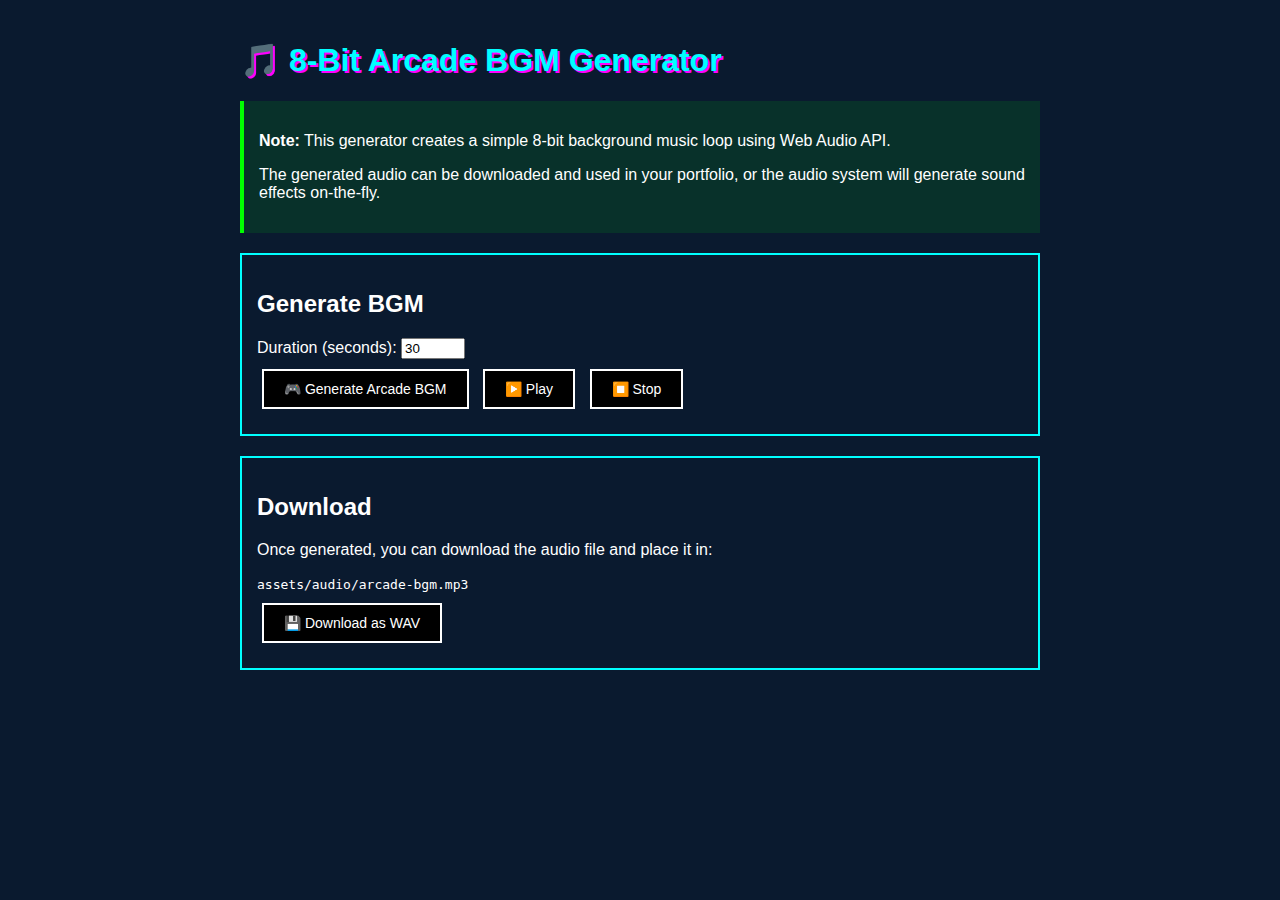
<file: audio-generator.html>
<!DOCTYPE html>
<html lang="en">
<head>
    <meta charset="UTF-8">
    <meta name="viewport" content="width=device-width, initial-scale=1.0">
    <title>Arcade BGM Generator</title>
    <style>
        body {
            background: #0a1a2f;
            color: #ffffff;
            font-family: 'Arial', sans-serif;
            padding: 20px;
            max-width: 800px;
            margin: 0 auto;
        }
        h1 {
            color: #00ffff;
            text-shadow: 2px 2px #ff00ff;
        }
        .control-group {
            margin: 20px 0;
            padding: 15px;
            border: 2px solid #00ffff;
            background: rgba(10, 26, 47, 0.8);
        }
        button {
            background: #000;
            border: 2px solid #fff;
            color: #fff;
            padding: 10px 20px;
            font-size: 14px;
            cursor: pointer;
            margin: 10px 5px;
            transition: all 0.3s;
        }
        button:hover {
            background: #00ffff;
            color: #000;
        }
        .info {
            background: rgba(0, 255, 0, 0.1);
            border-left: 4px solid #00ff00;
            padding: 15px;
            margin: 20px 0;
        }
    </style>
</head>
<body>
    <h1>🎵 8-Bit Arcade BGM Generator</h1>
    
    <div class="info">
        <p><strong>Note:</strong> This generator creates a simple 8-bit background music loop using Web Audio API.</p>
        <p>The generated audio can be downloaded and used in your portfolio, or the audio system will generate sound effects on-the-fly.</p>
    </div>
    
    <div class="control-group">
        <h2>Generate BGM</h2>
        <label>
            Duration (seconds): 
            <input type="number" id="duration" value="30" min="5" max="120">
        </label>
        <br>
        <button onclick="generateBGM()">🎮 Generate Arcade BGM</button>
        <button onclick="playBGM()">▶️ Play</button>
        <button onclick="stopBGM()">⏹️ Stop</button>
    </div>
    
    <div class="control-group">
        <h2>Download</h2>
        <p>Once generated, you can download the audio file and place it in:</p>
        <code>assets/audio/arcade-bgm.mp3</code>
        <br>
        <button onclick="downloadBGM()">💾 Download as WAV</button>
    </div>
    
    <audio id="bgm-player"></audio>
    
    <script>
        let audioBuffer = null;
        let audioContext = null;
        let oscillator = null;
        let gainNode = null;
        
        function getAudioContext() {
            if (!audioContext) {
                audioContext = new (window.AudioContext || window.webkitAudioContext)();
            }
            return audioContext;
        }
        
        function generateBGM() {
            const duration = parseInt(document.getElementById('duration').value);
            const ctx = getAudioContext();
            
            // Create a simple 8-bit melody
            const sampleRate = ctx.sampleRate;
            const samples = sampleRate * duration;
            const audioData = new Float32Array(samples);
            
            // Simple looping melody pattern
            const pattern = [262, 262, 294, 330, 294, 262, 330, 392]; // C major scale
            const beatDuration = sampleRate / 8; // 8 beats per second
            
            for (let i = 0; i < samples; i++) {
                const beatIndex = Math.floor((i / beatDuration) % pattern.length);
                const freq = pattern[beatIndex];
                
                // Generate square wave
                const time = i / sampleRate;
                const period = 1 / freq;
                const sample = ((time % period) < (period / 2)) ? 0.3 : -0.3;
                
                // Add envelope to prevent clicks
                const beatProgress = (i % beatDuration) / beatDuration;
                const envelope = beatProgress < 0.1 ? beatProgress / 0.1 : 
                               beatProgress > 0.9 ? (1 - beatProgress) / 0.1 : 1;
                
                audioData[i] = sample * envelope * 0.2;
            }
            
            // Create audio buffer
            audioBuffer = ctx.createBuffer(1, samples, sampleRate);
            audioBuffer.copyToChannel(audioData, 0);
            
            alert(`✅ BGM Generated! Duration: ${duration}s\n\nNote: You'll need to download it as MP3 using a separate tool or use an online converter.`);
        }
        
        function playBGM() {
            if (!audioBuffer) {
                alert('❌ Generate BGM first!');
                return;
            }
            
            const ctx = getAudioContext();
            
            // Stop if already playing
            if (oscillator) {
                oscillator.stop();
            }
            
            oscillator = ctx.createOscillator();
            gainNode = ctx.createGain();
            
            oscillator.connect(gainNode);
            gainNode.connect(ctx.destination);
            
            // Create simple melody
            const now = ctx.currentTime;
            const pattern = [262, 262, 294, 330, 294, 262, 330, 392];
            const beatDuration = 0.25;
            
            pattern.forEach((freq, index) => {
                oscillator.frequency.setValueAtTime(freq, now + index * beatDuration);
            });
            
            gainNode.gain.setValueAtTime(0.2, now);
            oscillator.type = 'square';
            oscillator.start(now);
            oscillator.stop(now + pattern.length * beatDuration);
        }
        
        function stopBGM() {
            if (oscillator) {
                oscillator.stop();
                oscillator = null;
            }
        }
        
        function downloadBGM() {
            if (!audioBuffer) {
                alert('❌ Generate BGM first!');
                return;
            }
            
            // Convert to WAV
            const numberOfChannels = audioBuffer.numberOfChannels;
            const sampleRate = audioBuffer.sampleRate;
            const format = 1; // PCM
            const bitDepth = 16;
            
            const bytesPerSample = bitDepth / 8;
            const blockAlign = numberOfChannels * bytesPerSample;
            
            const audioData = [];
            for (let channel = 0; channel < numberOfChannels; channel++) {
                audioData.push(audioBuffer.getChannelData(channel));
            }
            
            const dataLength = audioBuffer.length * numberOfChannels * bytesPerSample;
            const buffer = new ArrayBuffer(44 + dataLength);
            const view = new DataView(buffer);
            
            // Write WAV header
            const writeString = (offset, string) => {
                for (let i = 0; i < string.length; i++) {
                    view.setUint8(offset + i, string.charCodeAt(i));
                }
            };
            
            writeString(0, 'RIFF');
            view.setUint32(4, 36 + dataLength, true);
            writeString(8, 'WAVE');
            writeString(12, 'fmt ');
            view.setUint32(16, 16, true);
            view.setUint16(20, format, true);
            view.setUint16(22, numberOfChannels, true);
            view.setUint32(24, sampleRate, true);
            view.setUint32(28, sampleRate * blockAlign, true);
            view.setUint16(32, blockAlign, true);
            view.setUint16(34, bitDepth, true);
            writeString(36, 'data');
            view.setUint32(40, dataLength, true);
            
            let index = 44;
            const volume = 0.8;
            for (let i = 0; i < audioBuffer.length; i++) {
                for (let channel = 0; channel < numberOfChannels; channel++) {
                    let sample = Math.max(-1, Math.min(1, audioData[channel][i]));
                    sample = sample < 0 ? sample * 0x8000 : sample * 0x7FFF;
                    view.setInt16(index, sample, true);
                    index += 2;
                }
            }
            
            // Download
            const blob = new Blob([buffer], { type: 'audio/wav' });
            const url = URL.createObjectURL(blob);
            const a = document.createElement('a');
            a.href = url;
            a.download = 'arcade-bgm.wav';
            a.click();
            URL.revokeObjectURL(url);
        }
    </script>
</body>
</html>
</file>
